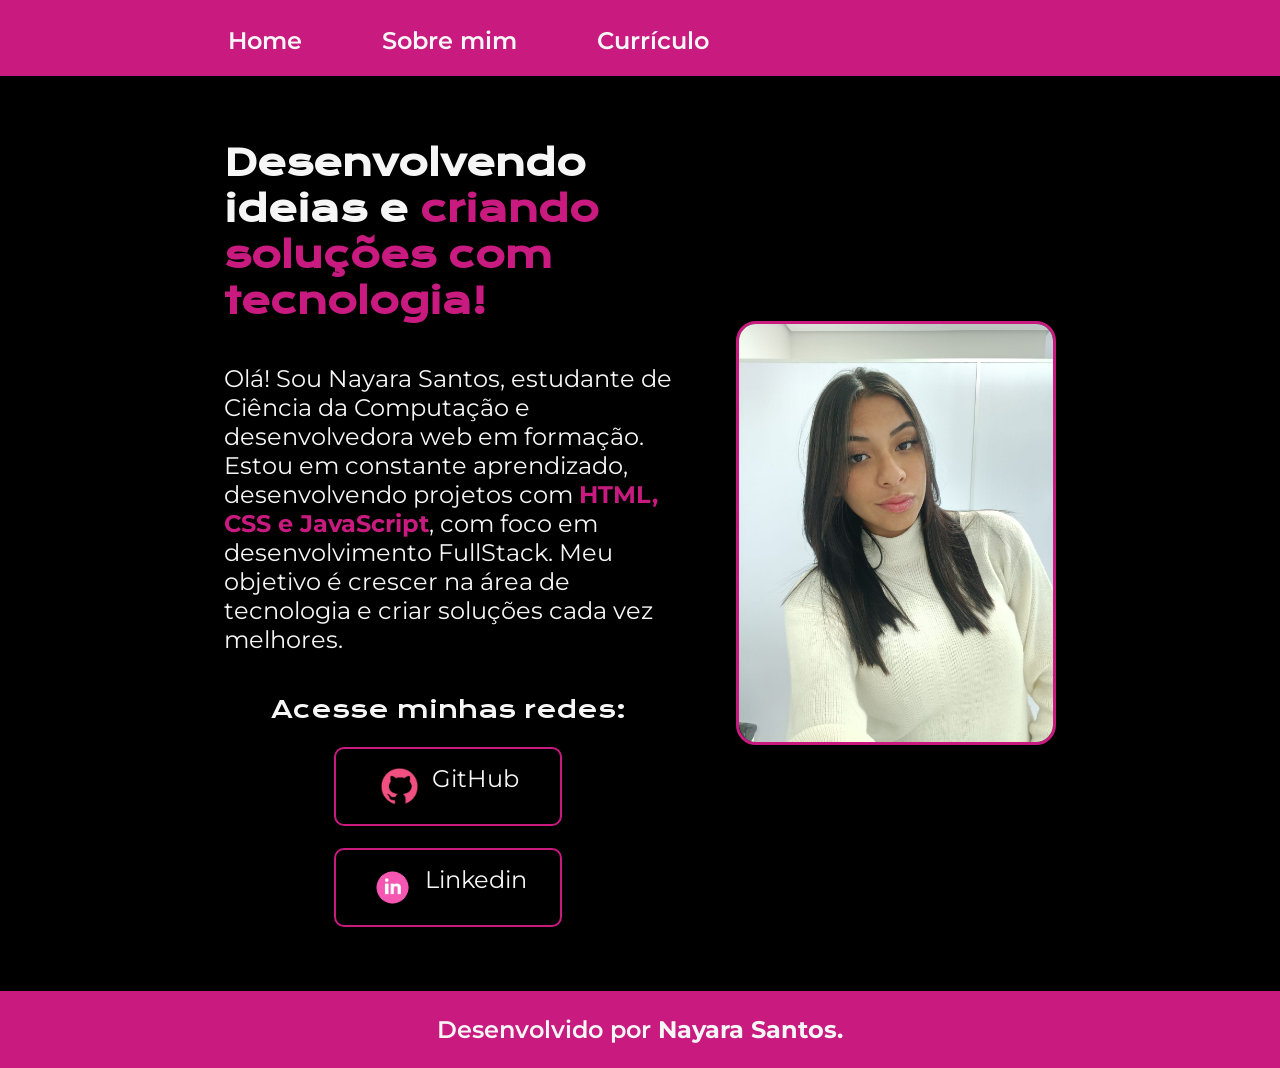
<file: index.html>
<!DOCTYPE html>
<html lang="pt-br">
<head>
    <meta charset="UTF-8">
    <meta http-equiv="X-UA-Compatible" content="IE=edge">
    <meta name="viewport" content="width=device-width, initial-scale=1.0">
    <title>Portfólio - Nayara Santos</title>
    <link rel="stylesheet" href="./Styles/style.css">
</head>
<body>
    <header class="cabecalho">
        <nav class="cabecalho__menu">
            <a class="cabecalho__menu__link" href="index.html">Home</a>
            <a class="cabecalho__menu__link" href="about.html">Sobre mim</a>
            <a class="cabecalho__menu__link" href="curriculo.html">Currículo</a>
        </nav>
    </header>
    <main class="apresentacao">
        <section class="apresentacao__conteudo">
            <h1 class="apresentacao__conteudo__titulo">Desenvolvendo ideias e <strong class="titulo-destaque">criando soluções com tecnologia!</strong></h1>
            <p class="apresentacao__conteudo__texto">Olá! Sou Nayara Santos, estudante de Ciência da Computação e desenvolvedora web em formação. Estou em constante aprendizado, desenvolvendo projetos com <strong class="titulo-destaque">HTML, CSS e JavaScript</strong>, com foco em desenvolvimento FullStack. Meu objetivo é crescer na área de tecnologia e criar soluções cada vez melhores.</p>
            <div class="apresentacao__links">
                <h2 class="apresentacao__links__subtitulo">Acesse minhas redes:</h2>
                <a class="apresentacao__links__navegacao" href="https://github.com/nsantosalves" target="_blank">
                    <img class="apresentacao__links__navegacao__logo" src="Imagem/logogit.png" >
                    GitHub
                </a>
                <a class="apresentacao__links__navegacao" href="https://linkedin.com/in/nayarasantosalves" target="_blank">
                    <img class="apresentacao__links__navegacao__logo" src="Imagem/logolinkedin.png" >
                    Linkedin
                </a>
            </div>
        </section>
        <img class="apresentacao__imagem" src="Imagem/nayarafoto.jpeg" alt="Foto da Nayara">
    </main>
    <footer class="rodape">
        <p>Desenvolvido por <strong>Nayara Santos.</strong></p>
    </footer>
</body>
</html>
</file>
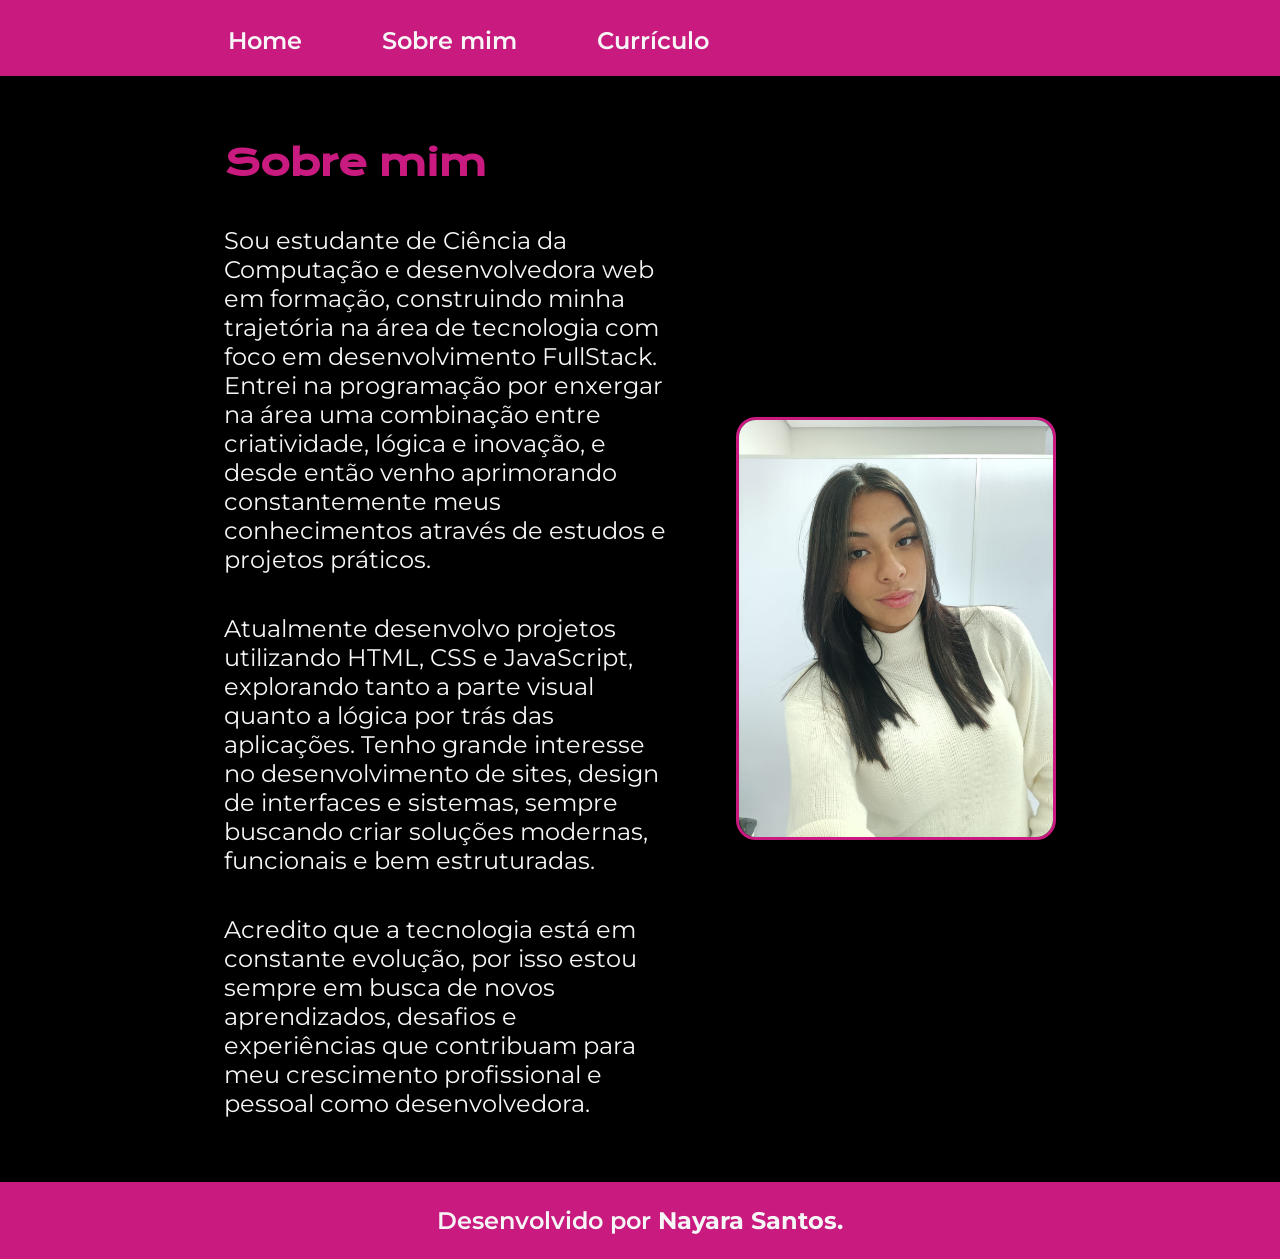
<file: about.html>
<!DOCTYPE html>
<html lang="pt-br">
<head>
    <meta charset="UTF-8">
    <meta name="viewport" content="width=device-width, initial-scale=1.0">
    <title>Sobre mim - Nayara Santos</title>
    <link rel="stylesheet" href="Styles/style.css">
</head>
<body>
    <header class="cabecalho">
        <nav class="cabecalho__menu">
            <a class="cabecalho__menu__link" href="index.html">Home</a>
            <a class="cabecalho__menu__link" href="about.html">Sobre mim</a>
            <a class="cabecalho__menu__link" href="curriculo.html">Currículo</a>
        </nav>
    </header>
    <main class="apresentacao">
        <section class="apresentacao__conteudo">
            <h1 class="apresentacao__conteudo__titulo2">Sobre mim</h1>
            <p class="apresentacao__conteudo__texto">Sou estudante de Ciência da Computação e desenvolvedora web em formação, construindo minha trajetória na área de tecnologia com foco em desenvolvimento FullStack. Entrei na programação por enxergar na área uma combinação entre criatividade, lógica e inovação, e desde então venho aprimorando constantemente meus conhecimentos através de estudos e projetos práticos.</p>
            <p class="apresentacao__conteudo__texto">Atualmente desenvolvo projetos utilizando HTML, CSS e JavaScript, explorando tanto a parte visual quanto a lógica por trás das aplicações. Tenho grande interesse no desenvolvimento de sites, design de interfaces e sistemas, sempre buscando criar soluções modernas, funcionais e bem estruturadas.</p>
            <p class="apresentacao__conteudo__texto">Acredito que a tecnologia está em constante evolução, por isso estou sempre em busca de novos aprendizados, desafios e experiências que contribuam para meu crescimento profissional e pessoal como desenvolvedora.</p>
        </section>
        
        <img class="apresentacao__imagem" src="Imagem/nayarafoto.jpeg" alt="Foto da Nayara">
    </main>
    <footer class="rodape">
         <p>Desenvolvido por <strong>Nayara Santos.</strong></p>
    </footer>
</body>
</html>
</file>
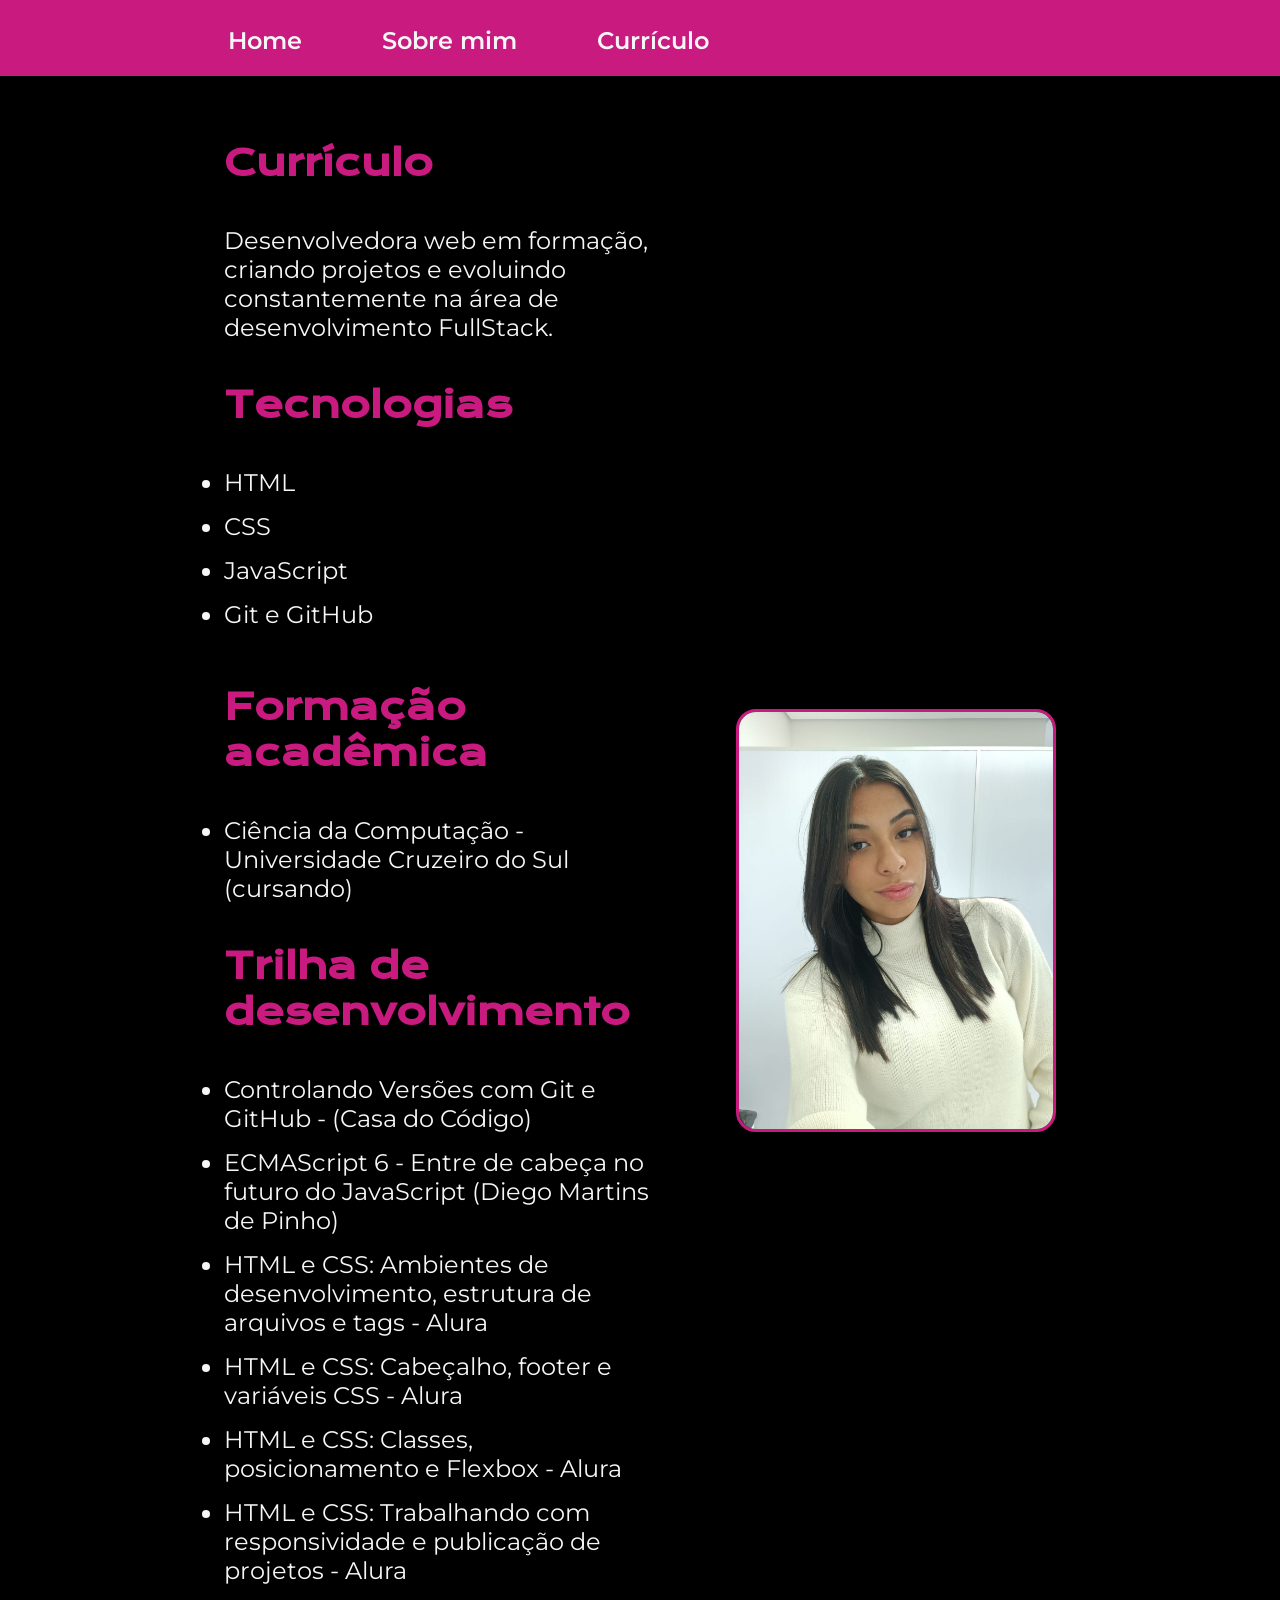
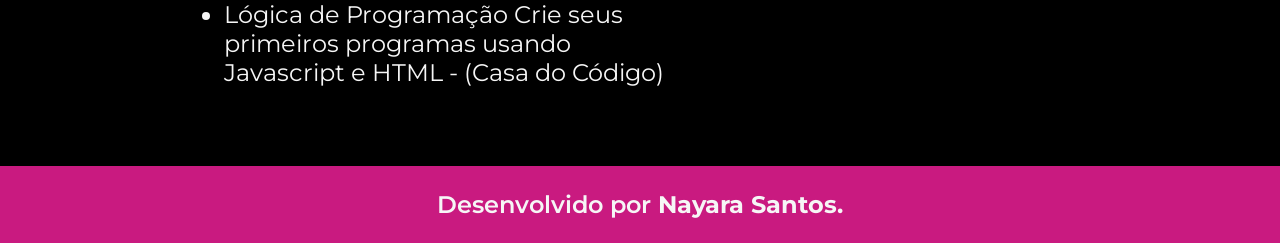
<file: curriculo.html>
<!DOCTYPE html>
<html lang="pt-br">
<head>
    <meta charset="UTF-8">
    <meta name="viewport" content="width=device-width, initial-scale=1.0">
    <title>Currículo - Nayara Santos</title>
    <link rel="stylesheet" href="./Styles/style.css">
</head>
<body>
     <header class="cabecalho">
        <nav class="cabecalho__menu">
            <a class="cabecalho__menu__link" href="index.html">Home</a>
            <a class="cabecalho__menu__link" href="about.html">Sobre mim</a>
            <a class="cabecalho__menu__link" href="curriculo.html">Currículo</a>
        </nav>
    </header>
    <main class="apresentacao">
         <section class="apresentacao__conteudo">

            <h1 class="apresentacao__conteudo__titulo2">Currículo</h1>
            <p class="apresentacao__conteudo__texto">Desenvolvedora web em formação, criando projetos e evoluindo constantemente na área de desenvolvimento FullStack.</p>

             <h2 class="apresentacao__conteudo__titulo2">Tecnologias</h2>
            <ul class="apresentacao__conteudo__texto">
                <li class="apresentacao__conteudo__lista">HTML</li>
                <li class="apresentacao__conteudo__lista">CSS</li>
                <li class="apresentacao__conteudo__lista">JavaScript</li>
                <li class="apresentacao__conteudo__lista">Git e GitHub</li>
            </ul>

            <h2 class="apresentacao__conteudo__titulo2">Formação acadêmica</h2>
            <ul class="apresentacao__conteudo__texto">
                <li>Ciência da Computação - Universidade Cruzeiro do Sul (cursando)</li>
            </ul>

            <h2 class="apresentacao__conteudo__titulo2">Trilha de desenvolvimento</h2>
            <ul class="apresentacao__conteudo__texto">
                <li class="apresentacao__conteudo__lista">Controlando Versões com Git e GitHub - (Casa do Código)</li>
                <li class="apresentacao__conteudo__lista">ECMAScript 6 - Entre de cabeça no futuro do JavaScript (Diego Martins de Pinho)</li>
                <li class="apresentacao__conteudo__lista">HTML e CSS: Ambientes de desenvolvimento, estrutura de arquivos e tags - Alura</li>
                <li class="apresentacao__conteudo__lista">HTML e CSS: Cabeçalho, footer e variáveis CSS - Alura</li>
                <li class="apresentacao__conteudo__lista">HTML e CSS: Classes, posicionamento e Flexbox - Alura</li>
                <li class="apresentacao__conteudo__lista">HTML e CSS: Trabalhando com responsividade e publicação de projetos - Alura</li>
                <li class="apresentacao__conteudo__lista">Lógica de Programação Crie seus primeiros programas usando Javascript e HTML - (Casa do Código)</li>
                
            </ul>           
        </section>
        <img class="apresentacao__imagem" src="Imagem/nayarafoto.jpeg" alt="Foto da Nayara">
    </main>
    <footer class="rodape">
         <p>Desenvolvido por <strong>Nayara Santos.</strong></p>
    </footer>
</body>
</html>
</file>
<file: Styles/style.css>
@import url('https://fonts.googleapis.com/css2?family=Krona+One&family=Montserrat:ital,wght@0,100..900;1,100..900&display=swap');

:root {
    --cor-preto: #000000;
    --cor-branco: #f6f6f6;
    --cor-rosa: #c91a80;

    --fonte-primaria: "Krona One", sans-serif;
    --fonte-secundaria: "Montserrat", sans-serif;
}

* {
    margin: 0;
    padding: 0;
}

body {
    box-sizing: border-box;
    background-color:var(--cor-preto);
    color: var(--cor-branco);

    min-height: 100vh;
    display: flex;
    flex-direction: column;
}

.cabecalho {
    padding: 2% 0% 0% 17.8%;
    background-color: var(--cor-rosa);
    height: 50px;
}

.cabecalho__menu {
    display: flex;
    gap: 80px;
}

.cabecalho__menu__link {
    color: var(--cor-branco);
    cursor: pointer;
    font-size: 1.5rem;
    font-weight: 600;
    font-family: var(--fonte-secundaria);
    text-decoration: none;
}

.cabecalho__menu__link:hover {
    color: var(--cor-branco);
    transform: scale(1.1);
}

.apresentacao {
    flex: 1;
    padding: 5% 15%;
    display: flex;
    align-items: center;
    justify-content: space-around;
}

.apresentacao__conteudo {
    width: 50%;
    display: flex;
    flex-direction: column;
    gap: 40px;
}

.apresentacao__conteudo__titulo {
    font-size: 2.25rem;
    font-family: var(--fonte-primaria);
}

.apresentacao__conteudo__titulo2 {
    font-size: 2.25rem;
    font-family: var(--fonte-primaria);
    color: var(--cor-rosa);
}

.titulo-destaque {
    color: var(--cor-rosa);
}

.apresentacao__conteudo__texto {
    font-size: 1.5rem;
    font-family: var(--fonte-secundaria);
}

.apresentacao__links {
    display: flex;
    flex-direction: column;
    align-items: center;
    justify-content: space-between;
    gap: 22px;
}

.apresentacao__links__subtitulo {
    font-family: var(--fonte-primaria);
    font-weight: 400;
    font-size: 24px;
}

.apresentacao__links__navegacao {
    border: 2px solid var(--cor-rosa);
    width: 50%;
    border-radius: 10px;
    text-align: center;
    font-size: 1.5rem;
    padding: 15px 0;
    color: var(--cor-branco);
    text-decoration: none;
    font-family: var(--fonte-secundaria);

    display: flex;
    justify-content: center;   
    gap: 10px;   
}

.apresentacao__links__navegacao__logo {
    width: 45px;
}

.apresentacao__links__navegacao:hover {
    background-color: var(--cor-rosa);
    transform: scale(1.05);
}

.apresentacao__conteudo__lista {
    margin-bottom: 15px;
}

.apresentacao__imagem {
    width: 35%;
    border: 3px solid var(--cor-rosa);
    border-radius: 20px;
}

.rodape {
    background-color: var(--cor-rosa);
    padding: 24px;
    text-align: center;
    font-size: 1.5rem;
    font-family: var(--fonte-secundaria);
    font-weight: 600;
    margin-top: auto;
}

@media (max-width: 1200px) {
    .cabecalho {
        padding: 15px;
        height: auto;
        display: flex;
        justify-content: center;
    }

    .cabecalho__menu {
        display: flex;
        gap: 70px;
    }

    .cabecalho__menu__link {
        font-size: 1.5rem;
    }

    .rodape {
        padding: 15px;
        text-align: center;
        font-size: 1.5rem;
        font-family: var(--fonte-secundaria);
        font-weight: 600;
    }
}

@media (max-width: 1050px) {
    .apresentacao {
        flex-direction: column-reverse;
        gap: 45px;
        padding: 5%;
    }

    .apresentacao__conteudo {
        width: auto;
    }

    .apresentacao__links__navegacao {
        font-size: 1.3rem;
        padding: 8px 0;
        display: flex;
        justify-content: center; 
        align-items: center;  
        gap: 10px; 
        width: 25%;  
    }

    .apresentacao__imagem {
        width: 30%;
        border: 3px solid var(--cor-rosa);
        border-radius: 20px;
    }
}

@media (max-width: 600px) {
    .cabecalho {
        padding: 8px;
        height: auto;
        display: flex;
        justify-content: center;
    } 

    .cabecalho__menu {
        display: flex;
        gap: 40px;
    }

    .cabecalho__menu__link {
        font-size: 1rem;
    }

    .apresentacao {
        gap: 20px;
        padding: 5% 5%;   
    }

    .apresentacao__conteudo {
        gap: 30px;
    }

    .apresentacao__conteudo__titulo {
        font-size: 1.3rem;
    }

    .apresentacao__conteudo__titulo2 {
        font-size: 1.3rem;
    }

    .apresentacao__conteudo__texto {
        font-size: 1.1rem;
    }

    .apresentacao__links__subtitulo {
        font-size: 1.3rem;
    }

    .apresentacao__links__navegacao {
        font-size: 0.8rem;
        padding: 10px 10px;
        display: flex;
        justify-content: center; 
        align-items: center;  
        gap: 5px; 
        width: 25%;  
    }
    
    .apresentacao__links__navegacao__logo {
        width: 15px;
    } 

    .apresentacao__imagem {
        width: 55%;
        border: 2px solid var(--cor-rosa);

    }

    .rodape {
        padding: 8px;
        text-align: center;
        font-size: 0.8rem;
        font-family: var(--fonte-secundaria);
        font-weight: 600;
    }
}

@media (max-width: 400px) {
    .cabecalho {
        padding: 5px;
        height: auto;
        display: flex;
        justify-content: center;
    } 

    .cabecalho__menu {
        display: flex;
        gap: 50px;
    }

    .cabecalho__menu__link {
        font-size: 0.8rem;
    }

    .apresentacao {
        padding: 10% 5%; 
        justify-content: center;
        gap: 50px;  
    }

    .apresentacao__conteudo__titulo {
        font-size: 1.1rem;
    }

    .apresentacao__conteudo__titulo2 {
        font-size: 1.1rem;
    }

    .apresentacao__conteudo {
        gap: 15px;
    }

    .apresentacao__conteudo__texto {
        font-size: 0.9rem;
    }

    .apresentacao__links__subtitulo {
        font-size: 1.1rem;
    }

    .apresentacao__links {
        gap: 18px;
    }

    .apresentacao__links__navegacao {
        font-size: 0.6rem;
        padding: 8px 8px;
        display: flex;
        justify-content: center; 
        align-items: center;  
        gap: 5px; 
        width: 18%;  
    }
    
    .apresentacao__links__navegacao__logo {
        width: 15px;
    }

    .apresentacao__imagem {
        width: 50%;
        border: 1px solid var(--cor-rosa);
    }

    .rodape {
        padding: 7px;
        font-size: 0.6rem;
        font-weight: 600;
    }
}
</file>
